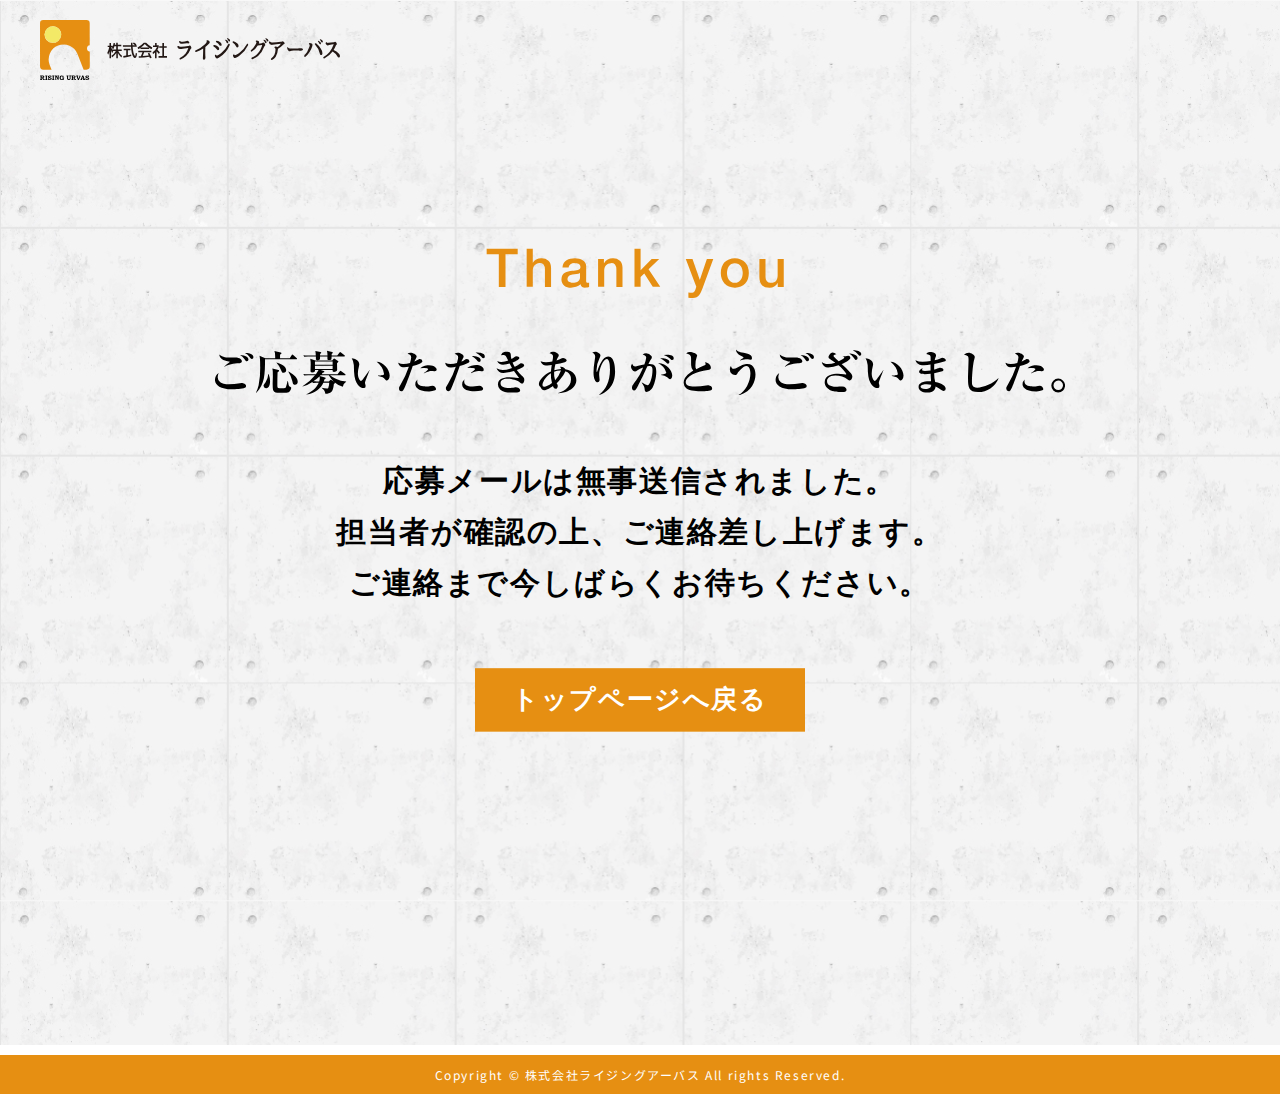
<file: thank.html>
<!DOCTYPE html>
<html lang="en">

<head>
    <meta charset="UTF-8">
    <meta http-equiv="X-UA-Compatible" content="ie=edge">
    <meta name="viewport" content="width=device-width, initial-scale=1.0">
    <link rel="stylesheet" href="style.css">
    <link href="https://fonts.googleapis.com/css?family=Noto+Sans+JP:400,500,700,900&display=swap" rel="stylesheet">
    <title>株式会社ライジングアーバス</title>
</head>

<body>
    <header>
        <div class="hd-inner d-fl">
            <h1 class="logo">
                <a href="index.html"><img src="assets/img/logo.svg" alt="株式会社ライジングアーバス"></a>
            </h1>
        </div>
    </header>
    <div class="sub-page sub-01">
        <div class="th-inner">
            <div class="thanks-text">
                <h3><img src="assets/img/thanks-text.svg" alt="thank you"></h3>

                <p>応募メールは無事送信されました。<br> 担当者が確認の上、ご連絡差し上げます。
                    <br> ご連絡まで今しばらくお待ちください。
                </p>
                <div class="btn-submit">
                    <a href="index.html">トップページへ戻る</a>
                </div>
            </div>
        </div>
    </div>
    <footer>
        <p class="copy-right">Copyright © 株式会社ライジングアーバス All rights Reserved.</p>
    </footer>
    <script src="https://cdnjs.cloudflare.com/ajax/libs/jquery/3.2.1/jquery.min.js"></script>
    <script src="assets/js/lazy-loading.js"></script>
    <script src="assets/js/common.js"></script>

</body>

</html>
</file>
<file: style.css>
html,body,div,span,applet,object,iframe,h1,h2,h3,h4,h5,h6,p,blockquote,pre,a,abbr,acronym,address,big,cite,code,del,dfn,em,img,ins,kbd,q,s,samp,small,strike,strong,sub,sup,tt,var,b,u,i,center,dl,dt,dd,ol,ul,li,fieldset,form,label,legend,table,caption,tbody,tfoot,thead,tr,th,td,article,aside,canvas,details,embed,figure,figcaption,footer,header,hgroup,menu,nav,output,ruby,section,summary,time,mark,audio,video{margin:0;padding:0;border:0;font-size:100%;font:inherit;vertical-align:baseline}article,aside,details,figcaption,figure,footer,header,hgroup,menu,nav,section{display:block}body{line-height:1}ol,ul{list-style:none}blockquote,q{quotes:none}blockquote:before,blockquote:after,q:before,q:after{content:"";content:none}table{border-collapse:collapse;border-spacing:0}header{position:fixed;top:20px;width:100%;background-color:transparent;z-index:999}@media screen and (max-width: 768px){header{top:0}}.hd-inner{width:100%;margin:0 auto;padding:0 40px;-webkit-box-pack:justify;-ms-flex-pack:justify;justify-content:space-between;-webkit-box-align:center;-ms-flex-align:center;align-items:center;-webkit-box-sizing:border-box;box-sizing:border-box}@media screen and (max-width: 768px){.hd-inner{padding:0}}.hd-inner .logo{width:25%;max-width:350px}@media screen and (max-width: 768px){.hd-inner .logo{width:60%;padding-left:10px;-webkit-box-sizing:border-box;box-sizing:border-box}}.nav-list li{padding:0 20px;-webkit-box-sizing:border-box;box-sizing:border-box}@media screen and (max-width: 768px){.nav-list li{padding:0;margin-bottom:30px}}.nav-list li a{color:#000;font-size:14px;font-weight:500}@media screen and (max-width: 768px){.nav-list li a{font-size:18px}}.nav-list li a:hover{color:#E68F12}@media screen and (max-width: 768px){.nav-list li a:hover{color:#fff}}@media screen and (max-width: 768px){.menu-trigger{display:inline-block;position:relative;right:0;width:80px;height:70px;background-color:#E68F12;cursor:pointer;-webkit-box-sizing:border-box;box-sizing:border-box;z-index:99;transition:all .4s;-webkit-transition:all .4s;-moz-transition:all .4s;-ms-transition:all .4s;-o-transition:all .4s}.menu-trigger span{display:block;transition:all .4s;-webkit-transition:all .4s;-moz-transition:all .4s;-ms-transition:all .4s;-o-transition:all .4s;-webkit-box-sizing:border-box;box-sizing:border-box;z-index:99;position:absolute;left:0;right:0;width:60%;margin:0 auto;height:1.5px;background-color:#000;border-radius:50px}.menu-trigger span:nth-of-type(1){top:20px}.menu-trigger span:nth-of-type(2){top:33px}.menu-trigger span:nth-of-type(3){bottom:21px}.menu-trigger.active span:nth-of-type(1){top:19px;-webkit-transform:translateY(20px) rotate(-45deg);transform:translateY(20px) rotate(-45deg);-moz-transform:translateY(20px) rotate(-45deg);-ms-transform:translateY(20px) rotate(-45deg);-o-transform:translateY(20px) rotate(-45deg)}.menu-trigger.active span:nth-of-type(2){opacity:0}.menu-trigger.active span:nth-of-type(3){bottom:9px;-webkit-transform:translateY(-20px) rotate(45deg);transform:translateY(-20px) rotate(45deg);-moz-transform:translateY(-20px) rotate(45deg);-ms-transform:translateY(-20px) rotate(45deg);-o-transform:translateY(-20px) rotate(45deg)}.noscroll{overflow:hidden}.nav-list{width:100%;height:100%;position:fixed;top:0;right:-100%;background-color:#E68F12;overflow:auto;transition:all 0.5s ease-out;-webkit-transition:all 0.5s ease-out;-moz-transition:all 0.5s ease-out;-ms-transition:all 0.5s ease-out;-o-transition:all 0.5s ease-out;z-index:2}.nav-list.toggle{right:0}.nav-list.toggle ul{position:absolute;top:50%;left:50%;transform:translate(-50%, -50%);-webkit-transform:translate(-50%, -50%);-moz-transform:translate(-50%, -50%);-ms-transform:translate(-50%, -50%);-o-transform:translate(-50%, -50%)}.nav-list ul{display:block;text-align:center}}*{-webkit-box-sizing:border-box;box-sizing:border-box}body{-webkit-text-size-adjust:100%;word-wrap:break-word;overflow-wrap:break-word;line-height:1.6;letter-spacing:.1em;-webkit-font-variant-ligatures:none;font-variant-ligatures:none}img{width:100%;height:auto;vertical-align:bottom}a{text-decoration:none;color:#fff;transition:.5s;-webkit-transition:.5s;-moz-transition:.5s;-ms-transition:.5s;-o-transition:.5s}a:hover{transition:.5s;-webkit-transition:.5s;-moz-transition:.5s;-ms-transition:.5s;-o-transition:.5s}.d-fl{display:-webkit-box;display:-ms-box;display:-webkit-flexbox;display:-moz-flexbox;display:-ms-flexbox;display:-moz-flex;display:-ms-flex;display:flex;-webkit-box-lines:multiple;-moz-box-lines:multiple;-ms-flex-wrap:wrap;flex-wrap:wrap}@keyframes ani{0%{opacity:0}100%{opacity:1}}@-webkit-keyframes ani{0%{opacity:0}100%{opacity:1}}@media screen and (min-width: 768px){.sp,.sp-only{display:none}}@media screen and (max-width: 768px){.sp,.sp-only{display:block}}@media screen and (min-width: 768px){.pc,.pc-only{display:block}}@media screen and (max-width: 768px){.pc,.pc-only{display:none}}.fade-in{animation-name:ani;-webkit-animation-name:ani;animation-duration:1s;-webkit-animation-duration:1s}html{scroll-behavior:smooth}body{background-image:url("assets/img/body_bg.jpg");background-size:100%;font-family:'Noto Sans JP', sans-serif;font-weight:400}.cmn-ttl{text-align:center}.cmn-ttl span{display:block;color:#E68F12;font-size:14px;font-family:"Helvetica Neue",Helvetica,Arial,sans-serif;font-weight:600;line-height:3}@media screen and (max-width: 768px){.cmn-ttl span{font-size:12px}}.cmn-ttl img{max-width:200px;vertical-align:middle}@media screen and (max-width: 768px){.cmn-ttl img{max-width:140px}}.mv-wrap{position:relative;padding:13% 0;background:url(assets/img/top_main_cover.jpeg) no-repeat center;background-size:cover;z-index:0}@media screen and (max-width: 768px){.mv-wrap{padding:30% 0 20% 0}}.mv-wrap .mv-inner{width:80%;margin:0 auto}.mv-wrap .mv-inner h2{width:100%;max-width:1000px}@media screen and (max-width: 768px){.mv-wrap .mv-inner h2{max-width:350px}}.top-entry{position:fixed;bottom:20px;right:20px;width:30%;transition:all .5s ease-in-out;-webkit-transition:all .5s ease-in-out;-moz-transition:all .5s ease-in-out;-ms-transition:all .5s ease-in-out;-o-transition:all .5s ease-in-out;z-index:99}@media screen and (max-width: 768px){.top-entry{width:50%;bottom:30px;right:0}}#company{padding:100px 0}@media screen and (max-width: 768px){#company{padding:50px 0 30px}}#company .company-number{position:absolute;width:37%;top:-12px;left:-16px}@media screen and (max-width: 768px){#company .company-number{width:35%;top:-15px;left:-10px;max-width:110px}}#company .company-inner{width:90%;max-width:900px;margin:0 auto}#company .company-list{margin-top:100px;-webkit-box-pack:justify;-ms-flex-pack:justify;justify-content:space-between}@media screen and (max-width: 768px){#company .company-list{margin-top:50px}}#company .company-list li{position:relative;width:30%;-webkit-box-shadow:4px 2px 9px rgba(0,0,0,0.3);box-shadow:4px 2px 9px rgba(0,0,0,0.3);background-color:#FFF}@media screen and (max-width: 750px){#company .company-list li{width:100%;margin-bottom:50px}}#company .company-list li h3{padding:20px;font-size:28px;color:#E68F12;-webkit-box-sizing:border-box;box-sizing:border-box;font-family:"游明朝",YuMincho,"ヒラギノ明朝 ProN W3","Hiragino Mincho ProN","HG明朝E","ＭＳ Ｐ明朝","ＭＳ 明朝",serif;font-weight:bold}@media screen and (max-width: 768px){#company .company-list li h3{padding:15px;font-size:20px}}#company .company-list li h3 span{display:block;color:#000;font-size:16px;font-family:'Noto Sans JP', sans-serif;font-weight:300}@media screen and (max-width: 768px){#company .company-list li h3 span{font-size:14px}}#company .company-list li:nth-child(1) figure{padding:110px 0;background:url(assets/img/01.jpeg) no-repeat center;background-size:cover}#company .company-list li:nth-child(2) figure{padding:110px 0;background:url(assets/img/02.jpeg) no-repeat center;background-size:cover}#company .company-list li:nth-child(3) figure{padding:110px 0;background:url(assets/img/03.jpg) no-repeat center;background-size:cover}.ourworks-wrapper{background-image:url("assets/img/bg_center.jpg");background-repeat:no-repeat;background-position:center center;background-size:cover}.ourworks-wrapper .ourworks-overlay .ourworks-inner{max-width:90%;width:900px;margin:0px auto;padding:80px 0px}@media screen and (max-width: 768px){.ourworks-wrapper .ourworks-overlay .ourworks-inner{padding:60px 0px}}.ourworks-wrapper .ourworks-overlay .ourworks-inner .title{text-align:center}.ourworks-wrapper .ourworks-overlay .ourworks-inner .title h3{color:#E68F12;font-size:14px;font-family:"Helvetica Neue",Helvetica,Arial,sans-serif;font-weight:600}@media screen and (max-width: 768px){.ourworks-wrapper .ourworks-overlay .ourworks-inner .title h3{font-size:12px}}.ourworks-wrapper .ourworks-overlay .ourworks-inner .title img{height:40px;margin-top:10px}@media screen and (max-width: 768px){.ourworks-wrapper .ourworks-overlay .ourworks-inner .title img{height:30px}}.ourworks-wrapper .ourworks-overlay .ourworks-inner .desc{margin:75px 0px 20px}@media screen and (max-width: 768px){.ourworks-wrapper .ourworks-overlay .ourworks-inner .desc{margin:50px 0px 0px}}.ourworks-wrapper .ourworks-overlay .ourworks-inner .desc p{color:#fff;text-align:center;font-size:20px;line-height:2}@media screen and (max-width: 768px){.ourworks-wrapper .ourworks-overlay .ourworks-inner .desc p{font-size:16px;line-height:1.6}}.ourworks-wrapper .ourworks-overlay .ourworks-inner .desc p:nth-child(2){margin:25px 0px}@media screen and (max-width: 768px){.ourworks-wrapper .ourworks-overlay .ourworks-inner .desc p:nth-child(2){margin:10px 0px}}.service-wrapper .service-inner{max-width:90%;width:900px;margin:0px auto;padding:80px 0px}@media screen and (max-width: 768px){.service-wrapper .service-inner{padding:60px 0px 160px}}@media screen and (max-width: 750px){.service-wrapper .service-inner{padding:60px 0px}}.service-wrapper .service-inner .title{text-align:center}.service-wrapper .service-inner .title h3{color:#E68F12;font-size:14px;font-family:"Helvetica Neue",Helvetica,Arial,sans-serif;font-weight:600}@media screen and (max-width: 768px){.service-wrapper .service-inner .title h3{font-size:12px}}.service-wrapper .service-inner .title img{margin-top:10px;height:40px}@media screen and (max-width: 768px){.service-wrapper .service-inner .title img{height:30px}}.service-wrapper .service-inner .body h3{margin-top:60px;font-family:"Helvetica Neue",Helvetica,Arial,sans-serif;font-weight:600}@media screen and (max-width: 768px){.service-wrapper .service-inner .body h3{margin-top:30px}}.service-wrapper .service-inner .body h3 img{height:52px}.service-wrapper .service-inner .body .desc{margin:20px 0px 40px}.service-wrapper .service-inner .body .desc p{font-family:"游明朝",YuMincho,"ヒラギノ明朝 ProN W3","Hiragino Mincho ProN","HG明朝E","ＭＳ Ｐ明朝","ＭＳ 明朝",serif;text-align:center;font-size:20px;line-height:2;font-weight:900}@media screen and (max-width: 768px){.service-wrapper .service-inner .body .desc p{font-size:18px;line-height:1.6}}.service-wrapper .service-inner .body .content{position:relative;padding-bottom:40px}@media screen and (max-width: 768px){.service-wrapper .service-inner .body .content{padding-bottom:0px}}.service-wrapper .service-inner .body .content .service-img{width:50%}.service-wrapper .service-inner .body .content .service-txt{position:absolute;bottom:0px;left:0;width:100%;padding:0px 30px}@media screen and (max-width: 768px){.service-wrapper .service-inner .body .content .service-txt{top:70%;padding:0px 15px}}@media screen and (max-width: 750px){.service-wrapper .service-inner .body .content .service-txt{position:relative;top:0;bottom:0;padding:0px;margin-top:40px}}.service-wrapper .service-inner .body .content .service-txt .service-txt-box{width:calc((100% - 60px) / 3);margin-right:30px;text-align:center;background-color:#fff;box-shadow:2px 2px 4px rgba(0,0,0,0.1);-moz-box-shadow:5px 5px 5px rgba(0,0,0,0.1);-webkit-box-shadow:5px 5px 5px rgba(0,0,0,0.1)}.service-wrapper .service-inner .body .content .service-txt .service-txt-box:nth-child(3n){margin-right:0px}.service-wrapper .service-inner .body .content .service-txt .service-txt-box:nth-child(n+3){margin-top:0px}.service-wrapper .service-inner .body .content .service-txt .service-txt-box:nth-child(-n+3){margin-top:0px}@media screen and (max-width: 768px){.service-wrapper .service-inner .body .content .service-txt .service-txt-box{width:calc((100% - 30px) / 3);margin-right:15px}.service-wrapper .service-inner .body .content .service-txt .service-txt-box:nth-child(3n){margin-right:0px}.service-wrapper .service-inner .body .content .service-txt .service-txt-box:nth-child(n+3){margin-top:0px}.service-wrapper .service-inner .body .content .service-txt .service-txt-box:nth-child(-n+3){margin-top:0px}}@media screen and (max-width: 750px){.service-wrapper .service-inner .body .content .service-txt .service-txt-box{width:calc((100% - 0px) / 1);margin-right:0px}.service-wrapper .service-inner .body .content .service-txt .service-txt-box:nth-child(1n){margin-right:0px}.service-wrapper .service-inner .body .content .service-txt .service-txt-box:nth-child(n+1){margin-top:15px}.service-wrapper .service-inner .body .content .service-txt .service-txt-box:nth-child(-n+1){margin-top:0px}}.service-wrapper .service-inner .body .content .service-txt .service-txt-box h3{margin-top:0px;padding:10px 0px;font-family:"游明朝",YuMincho,"ヒラギノ明朝 ProN W3","Hiragino Mincho ProN","HG明朝E","ＭＳ Ｐ明朝","ＭＳ 明朝",serif;text-align:center;font-size:20px;line-height:2;font-weight:bold;background-color:#E68F12}.service-wrapper .service-inner .body .content .service-txt .service-txt-box div{padding:10px 0px 15px}.service-wrapper .service-inner .body .content .service-txt .service-txt-box div p{text-align:center;font-size:14px}.recruit-wrapper{background-image:url("assets/img/bottom_cover.jpg");background-repeat:no-repeat;background-position:top center;background-size:cover;padding:80px 0px}@media screen and (max-width: 768px){.recruit-wrapper{padding:60px 15px}}.recruit-wrapper .recruit-overlay .recruit-inner{max-width:100%;width:630px;margin:0px auto;padding:65px 0px 80px;background-color:#fff}@media screen and (max-width: 768px){.recruit-wrapper .recruit-overlay .recruit-inner{width:90%}}.recruit-wrapper .recruit-overlay .recruit-inner .title{text-align:center}.recruit-wrapper .recruit-overlay .recruit-inner .title h3{color:#E68F12;font-size:14px;font-family:"Helvetica Neue",Helvetica,Arial,sans-serif;font-weight:600}@media screen and (max-width: 768px){.recruit-wrapper .recruit-overlay .recruit-inner .title h3{font-size:12px}}.recruit-wrapper .recruit-overlay .recruit-inner .title img{height:40px;margin-top:10px}@media screen and (max-width: 768px){.recruit-wrapper .recruit-overlay .recruit-inner .title img{height:30px}}.recruit-wrapper .recruit-overlay .desc{width:520px;padding-left:40px;margin:50px auto 0px;text-align:left}@media screen and (max-width: 750px){.recruit-wrapper .recruit-overlay .desc{width:auto;padding-left:0;text-align:center}}.recruit-wrapper .recruit-overlay .desc table{width:100%}.recruit-wrapper .recruit-overlay .desc table tr{font-size:16px;padding:0 20px;margin:15px 0px;-webkit-box-sizing:border-box;box-sizing:border-box;-webkit-box-align:center;-ms-flex-align:center;align-items:center}@media screen and (max-width: 768px){.recruit-wrapper .recruit-overlay .desc table tr{margin:10px 0;font-size:13px;-webkit-box-pack:justify;-ms-flex-pack:justify;justify-content:space-between}}.recruit-wrapper .recruit-overlay .desc table tr th{display:inline-block;width:105px;padding:5px 0px;margin-right:20px;text-align:center;border:1px solid #000;background-color:#f0f0f0}@media screen and (max-width: 768px){.recruit-wrapper .recruit-overlay .desc table tr th{width:30%;margin-right:0}}@media screen and (max-width: 768px){.recruit-wrapper .recruit-overlay .desc table tr td{width:65%;text-align:left}}.colleagues-work{width:100%;background-color:#E68F12;position:relative;margin-bottom:40px;padding:17px 0 13px}.colleagues-work img{max-width:430px;width:75%;margin:0 auto;display:block}.colleagues-work:after{content:"";border-style:solid;border-width:15px 15px 0 15px;border-color:#E68F12 transparent transparent transparent;position:absolute;-webkit-transform:translateX(-50%);transform:translateX(-50%);left:50%;bottom:-13px}.contact-wrapper{max-width:1000px;width:90%;margin:0 auto}.contact-wrapper .title{max-width:235px;width:50%;margin:0 auto 40px}@media screen and (max-width: 768px){.contact-wrapper .title{max-width:200px}}.contact-form{color:#000}.contact-form table{width:100%;display:block;padding:10px 20px 40px;background-color:#fff}@media screen and (max-width: 768px){.contact-form table{padding-bottom:10px}}.contact-form tbody{display:block}.contact-form tr{width:100%;border-bottom:1.5px solid #595757;-webkit-box-align:center;-ms-flex-align:center;align-items:center}@media screen and (max-width: 768px){.contact-form tr:last-child{border-bottom:none}}.contact-form td{padding:30px 0;display:block;width:70%;font-weight:500}@media screen and (max-width: 768px){.contact-form td{width:100%}}.contact-form td p{font-size:14px;font-weight:500;padding-top:5px}.contact-form td:last-child{position:relative;padding:30px 0 25px 57px}@media screen and (max-width: 768px){.contact-form td:last-child{padding:20px 0px 30px 0px}}.contact-form .label{font-size:18px;font-weight:500;width:25%;padding-left:20px}@media screen and (max-width: 768px){.contact-form .label{width:100%;padding:30px 0 0 0;font-size:16px}}.contact-form .input-field{display:block;width:100%;height:50px;background-color:#F0F0F0;outline:none;border:1px solid #595757;padding:0 0 0 15px;font-size:18px}.contact-form .required{color:#fff;background-color:#EB1C24;font-size:14px;padding:2px 6px 3px 6px;position:absolute;left:0;top:39px}@media screen and (max-width: 768px){.contact-form .required{right:0;top:-25px;left:auto;font-size:12px}}.contact-form textarea.input-field{resize:none;height:120px}.submit input{width:260px;margin:40px auto;padding:10px 0;text-align:center;color:#fff;background-color:#E68F12;font-size:26px;outline:none;font-weight:600;font-family:"游明朝",YuMincho,"ヒラギノ明朝 ProN W3","Hiragino Mincho ProN","HG明朝E","ＭＳ Ｐ明朝","ＭＳ 明朝",serif;display:block;border:1px solid #E68F12;letter-spacing:2px}.submit input:hover{background-color:#fff;color:#000;border-color:#000}.sub-01{padding:25px 0 120px;width:90%;max-width:1000px;margin:0 auto}@media screen and (max-width: 768px){.sub-01{width:100%;padding:20px 0 85px}}.th-inner{width:90%;max-width:1000px;height:100vh;margin:0 auto;text-align:center;line-height:1.6}.th-inner .thanks-text{position:absolute;top:50%;left:50%;-webkit-transform:translate(-50%, -50%);transform:translate(-50%, -50%);width:95%;margin:0 auto}.th-inner h3{width:80%;max-width:850px;margin:0 auto;padding-top:80px}@media screen and (max-width: 768px){.th-inner h3{width:100%;padding-top:0}}.th-inner p{font-size:30px;color:#000;padding:60px 0;line-height:2;font-family:"游明朝",YuMincho,"ヒラギノ明朝 ProN W3","Hiragino Mincho ProN","HG明朝E","ＭＳ Ｐ明朝","ＭＳ 明朝",serif;font-weight:bold;line-height:1.7}@media screen and (max-width: 768px){.th-inner p{font-size:15px;padding:30px 0}}.th-inner .btn-submit{width:90%;margin:0 auto}.th-inner .btn-submit a{max-width:330px;margin:0 auto;background:#E68F12;padding:10px 0;text-align:center;color:#fff;font-size:26px;border:1px solid #E68F12;display:block;font-family:"游明朝",YuMincho,"ヒラギノ明朝 ProN W3","Hiragino Mincho ProN","HG明朝E","ＭＳ Ｐ明朝","ＭＳ 明朝",serif;font-weight:bold}.th-inner .btn-submit a:hover{background:#fff;color:#000;border-color:#595757}@media screen and (max-width: 768px){.th-inner .btn-submit a{font-size:18px;max-width:230px;padding:8px 0}}footer{width:100%;background-color:#fff;padding-top:10px}.footer-logo{max-width:395px;width:70%;margin:50px auto 70px}@media screen and (max-width: 768px){.footer-logo{margin:50px auto}}.footer-wrap{-webkit-box-pack:justify;-ms-flex-pack:justify;justify-content:space-between;max-width:1000px;width:90%;margin:0 auto 30px}.footer-address{width:33.3%;color:#000;text-align:center;padding:0 20px;border-right:2px solid #E68F12}@media screen and (max-width: 768px){.footer-address{width:100%;border-right:none;border-bottom:1px solid #E68F12;text-align:left;padding:20px 0}}.footer-address:last-child{border:none}.footer-address h3{font-size:18px;font-weight:400}.footer-address p{font-size:14px;line-height:2;font-weight:300}.copy-right{font-size:12px;color:#fff;text-align:center;background-color:#E68F12;padding:10px 0}
/*# sourceMappingURL=style.css.map */
</file>
